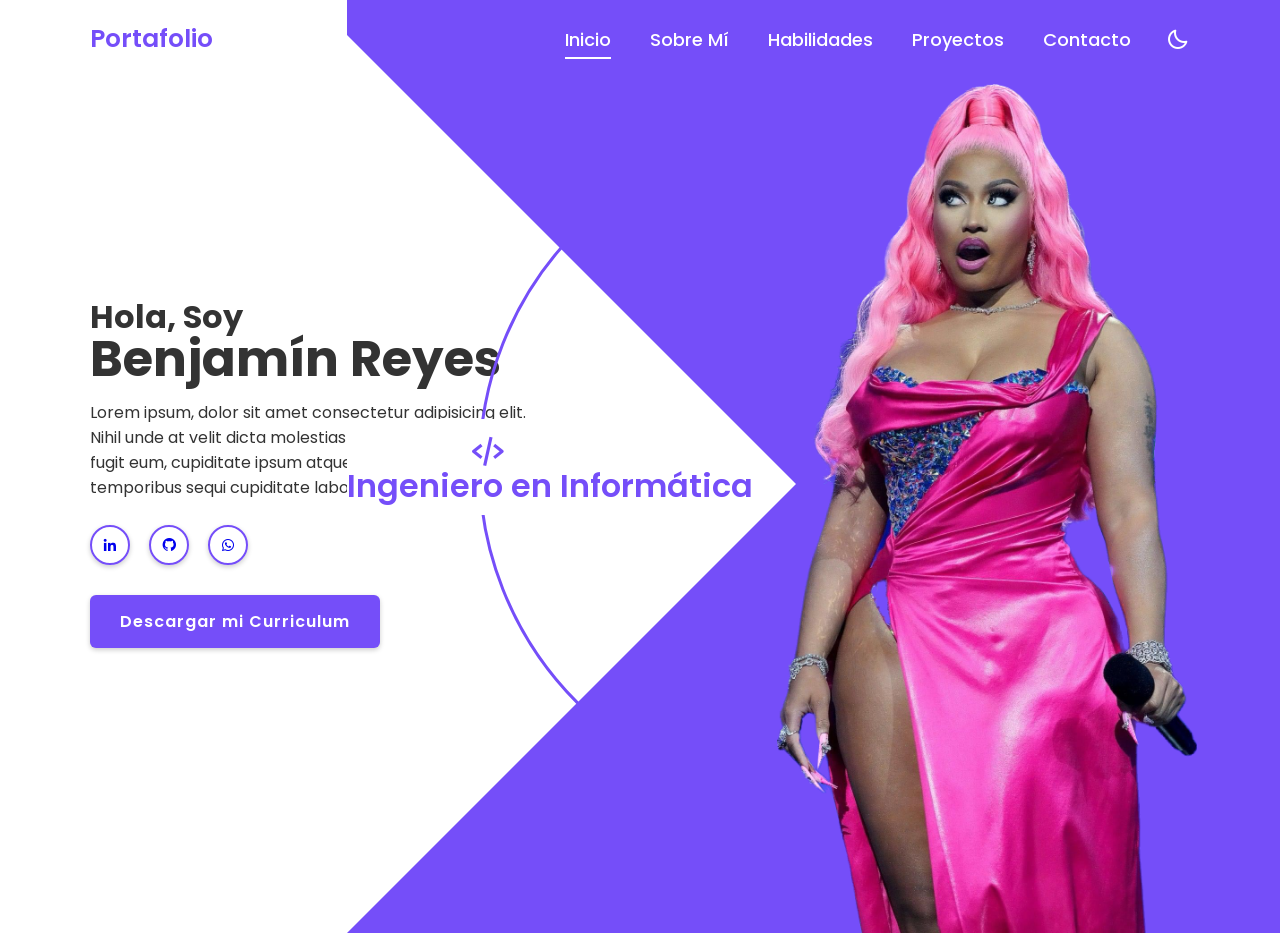
<file: index.html>
<!DOCTYPE html>
<html lang="en">
<head>
    <meta charset="UTF-8">
    <meta http-equiv="X-UA-Compatible" content="IE=edge">
    <meta name="viewport" content="width=device-width, initial-scale=1.0">
    <title>Portafolio</title>
    <link rel="stylesheet" href="styles/style.css">
    <link href='https://unpkg.com/boxicons@2.1.4/css/boxicons.min.css' rel='stylesheet'>

</head>

<body>
    <header class="header">
        <a href="#" class="logo">Portafolio</a>

        <nav class="navbar">
            <a href="#" style="--i:12;" class="active">Inicio</a>
            <a href="#" style="--i:13;">Sobre Mí</a>
            <a href="#" style="--i:14;">Habilidades</a>
            <a href="#" style="--i:15;">Proyectos</a>
            <a href="#" style="--i:16;">Contacto</a>
        </nav>

        <div class="toggle">
            <i class='bx bx-moon toggle-icon'></i>
        </div>

    </header>

    <section class="home">
       <div class="home-content">
            <h3>Hola, Soy</h3>
            <h1>Benjamín Reyes</h1>
            <p>Lorem ipsum, dolor sit amet consectetur adipisicing elit. Nihil unde at velit dicta molestias ipsum cum? Natus fugit eum, cupiditate ipsum atque animi! Doloremque temporibus sequi cupiditate laborum, officia minus!</p>


            <div class="social-media">
                <a href="#" style="--i:7;"><i class='bx bxl-linkedin' ></i></a>
                <a href="#" style="--i:8;"><i class='bx bxl-github' ></i></a>
                <a href="#" style="--i:9;"><i class='bx bxl-whatsapp' ></i></a>
            </div>

            <a href="#" class="btn">Descargar mi Curriculum</a>
       </div> 

       <div class="profession-container">
            <div class="profession-box">
                <div class="profession" style="--i:0;":>
                    <i class='bx bx-code-alt' ></i>
                    <h3>Ingeniero en Informática</h3>
                </div>
                <div class="profession" style="--i:1;":>
                    <i class='bx bx-code-alt' ></i>
                    <h3>Software Developer</h3>
                </div>
                <div class="circle"></div>
            </div> 

            <div class="overlay"></div>

            <div class="home-img">
                <img src="./imagen/home.png" alt="">
           </div>
       </div>
     
    </section>

    <script src="script.js"></script>
</body>
</html>
</file>
<file: styles/style.css>
@import url('https://fonts.googleapis.com/css2?family=Poppins:wght@200;400&display=swap');

* {
    margin: 0;
    padding: 0;
    box-sizing: border-box;
    font-family: 'Poppins', sans-serif;
}

:root {
    --primary-color: #fff;
    --secondary-color: #333;
    --main-color: #754ef9;
}

.dark-mode {
    --primary-color: #0b061f;
    --secondary-color: #fff;
}

body {
    background: var(--primary-color);
    color: var(--secondary-color);
    overflow-x: hidden;
}

.header {
    position: fixed;
    top: 0;
    left: 0;
    width: 100%;
    padding: 20px 7%;
    background: transparent;
    display: flex;
    align-items: center;
    z-index: 100;
}

.logo {
    font-size: 25px;
    color: var(--main-color);
    text-decoration: none;
    font-weight: 600;
    cursor: default;
    margin-right: auto;
    opacity: 0;
    animation: slideRight 1s ease forwards;
}

.navbar a {
    position: relative;
    display: inline-block;
    font-size: 18px;
    color: #fff;
    text-decoration: none;
    font-weight: 500;
    margin-right: 35px;
    opacity: 0;
    animation: slideLeft 1s ease forwards;
    animation-delay: calc(.2s * var(--i));
}

.navbar a.active::before {
    content: '';
    position: absolute;
    bottom: -6px;
    left: 0;
    width: 100%;
    height: 2px;
    background: #fff;
}


.toggle {
    display: flex;
    margin-top: 1px;
    cursor: pointer;
    opacity: 0;
    animation: slideLeft 1s ease forwards;
    animation-delay: 3.5s;
}

.toggle .toggle-icon {
    font-size: 24px;
    color: #fff;
}

.home {
    width: 100%;
    height: 100vh;
    display: flex;
    align-items: center;
    padding: 60px 7% 0;
}

.home .home-content {
    max-width: 440px;
}

.home-content h3 {
    font-size: 32px;
    line-height: .3;
    opacity: 0;
    animation: slideRight 1s ease forwards;
    animation-delay: .7s;
}

.home-content h1 {
    font-size: 50px;
    font-weight: 700;
    margin-bottom: 3px;
    opacity: 0;
    animation: slideRight 1s ease forwards;
    animation-delay: 1s;
}

.home-content p {
    font-size: 16px;
    opacity: 0;
    animation: slideLeft 1s ease forwards;
    animation-delay: 1s;
}

.social-media a {
    display: inline-flex;
    justify-content: center;
    align-items: center;
    width: 40px;
    height: 40px;
    background: transparent;
    border: 2px solid var(--main-color);
    border-radius: 50%;
    box-shadow: 0 2px 5px rgba(0, 0, 0, .2);
    font-size: 20px
    var(--main-color);
    text-decoration: none;
    margin: 25px 15px 30px 0;
    transition: .5s ease;
    opacity: 0;
    animation: slideLeft 1s ease forwards;
    animation-delay: 1s;
    animation-delay: calc(.2s * var(--i));

}

.social-media a:hover {
    background: var(--main-color);
    color: #fff;
}

.btn {
    display: inline-block;
    padding: 12px 28px;
    background: var(--main-color);
    border-radius: 6px;
    box-shadow: 0 2px 5px rgba(0, 0, 0, .2);
    border: 2px solid transparent;
    font-size: 16px;
    color: #fff;
    letter-spacing: 1px;
    text-decoration: none;
    font-weight: 600;
    transition: .5s ease;
    opacity: 0;
    animation: slideTop 1s ease forwards;
    animation-delay: 2s;
    
}

.btn:hover {
    background: transparent;
    color: var(--main-color);
    border-color: var(--main-color);

}

.home .profession-container {
    position: absolute;
    top: 0;
    right: 0;
    width: 933px;
    height: 933px; 
    overflow: hidden;

}

.profession-container .profession-box {
    position: absolute;
    top: 0;
    right: 0;
    width: 100%;
    height: 100%;
    border-radius: 50%;
    display: flex;
    justify-content: center;
    align-items: center;
    opacity: 0;
    animation: slideLeft 1s ease forwards, professionRotate 13s ease-out infinite;
    animation-delay: 2.5s, 3.5s;
}

.profession-box .profession {
    position: absolute;
    left: 0;
    transform-origin: 464px;
    transform: rotate(calc(360deg / 2 * var(--i)));
    display: flex;
    flex-direction: column;
    align-items: center;
    color: var(--main-color);
    background: var(--primary-color);
    padding: 13px 0;
}

.profession-box .profession:nth-child(1) i {
    margin-right: 125px;
}

.profession-box .profession:nth-child(2) i {
    padding-bottom: 20px;
}

.profession i {
    font-size: 38px;
}

.profession h3 {
    font-size: 32px;
    line-height: 1;
    font-weight: 600;
}

.circle {
    width: 72%;
    height: 72%;
    border: 3px solid var(--main-color);
    border-radius: 50%;
}

.profession-container .overlay {
    position: absolute;
    top: 0;
    right: 0;
    width: 0;
    height: 0;
    border-top: 484px solid var(--main-color);
    border-right: 484px solid var(--main-color);
    border-bottom: 484px solid var(--main-color);
    border-left: 484px solid transparent;
    opacity: 0;
    animation: slideLeft 1s ease forwards;
    animation-delay: 1.5s;
}

.home-img img {
    position: absolute;
    bottom: 0;
    left: 430px;
    width: 45%;
    pointer-events: none;
    opacity: 0;
    animation: slideLeft 1s ease forwards;
    animation-delay: 2.8s;

}

/* KEYFRAMES ANIMATIONSSSSSS */

@keyframes slideRight {
    0% {
        opacity: 0;
        transform: translateX(-100px);
    }

    100% {
        opacity: 1;
        transform: translate(0);
    }
}


@keyframes slideLeft {
    0% {
        opacity: 0;
        transform: translateX(100px);
    }

    100% {
        opacity: 1;
        transform: translate(0);
    }
    
}


@keyframes slideTop {
    0% {
        opacity: 0;
        transform: translateY(100px);
    }

    100% {
        opacity: 1;
        transform: translateY(0);
    }
}


@keyframes professionRotate {
    0%, 20% {
        transform: rotate(0deg);
    }
    25%, 45% {
        transform: rotate(-90deg);
    }
    50%, 70% {
        transform: rotate(-180deg);
    }
    75%, 95% {
        transform: rotate(-270deg);
    }
    100% {
        transform: rotate(-360deg);
    }
}
</file>
